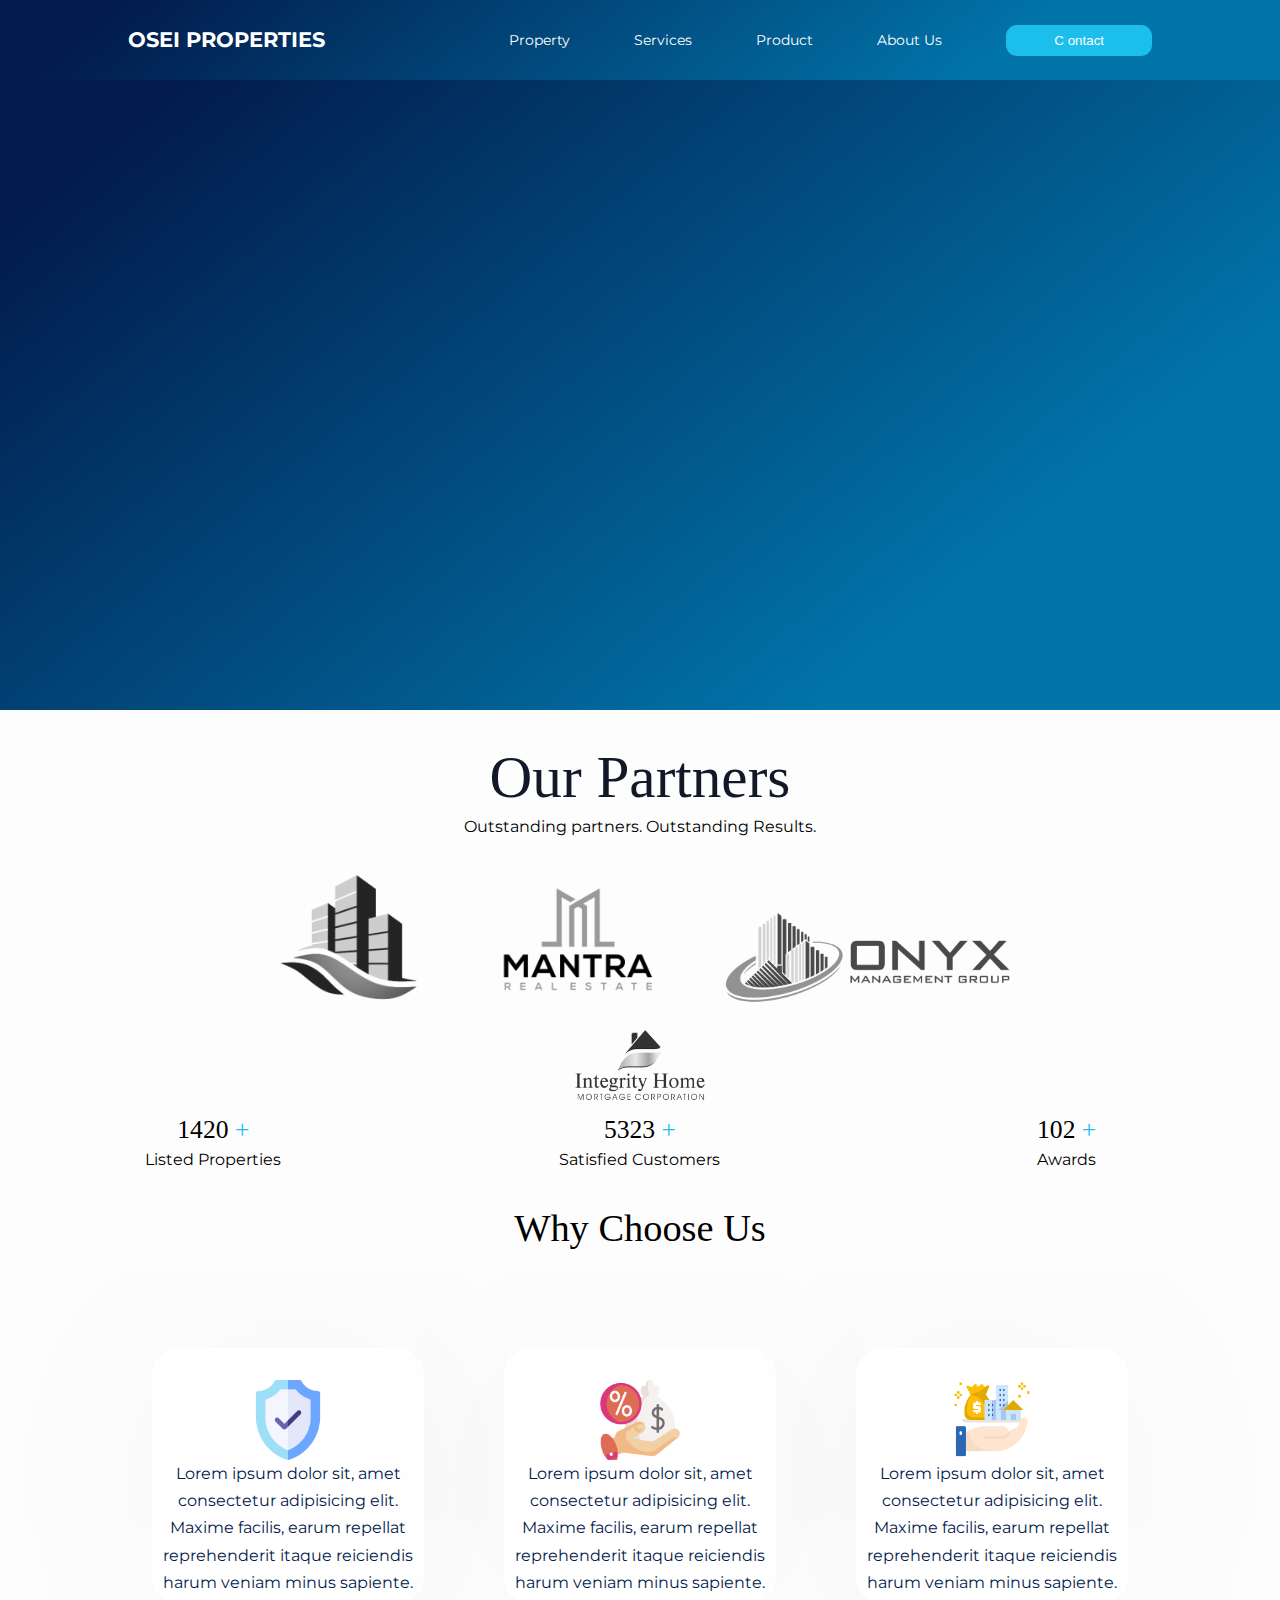
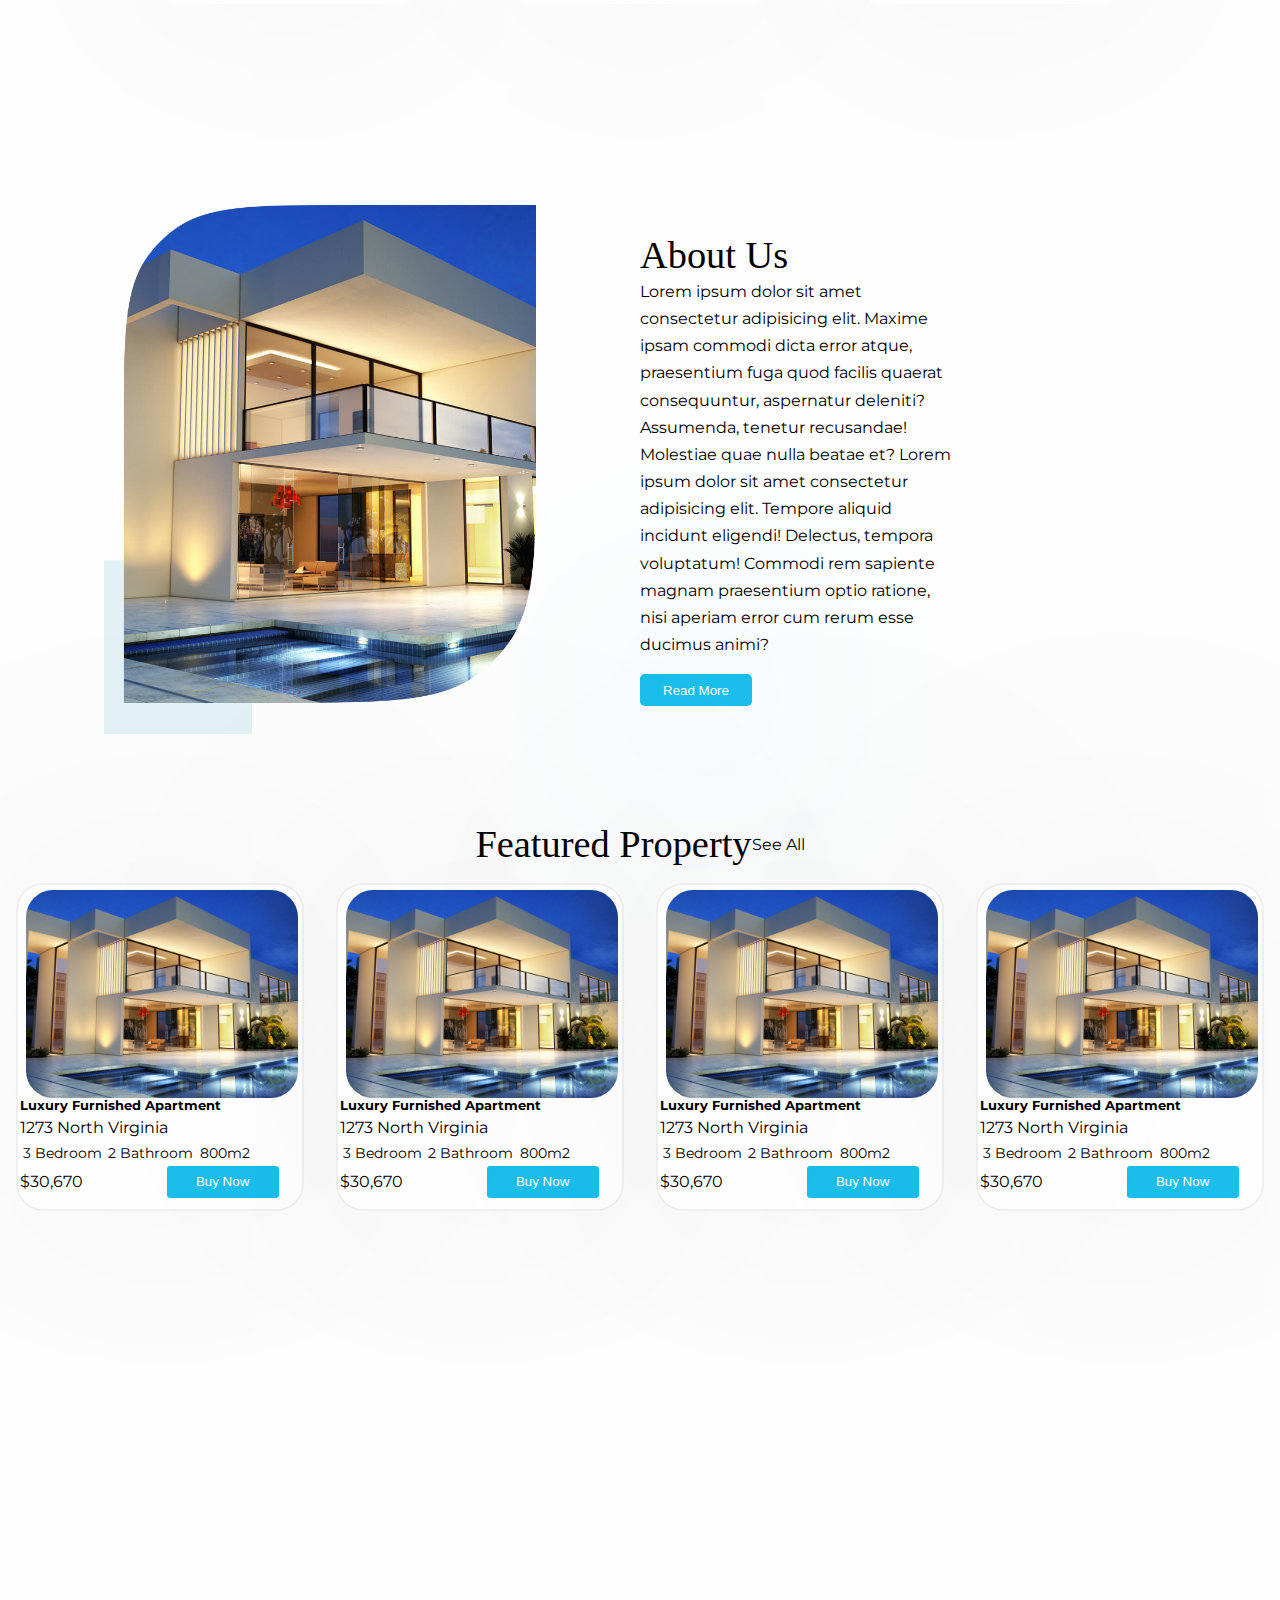
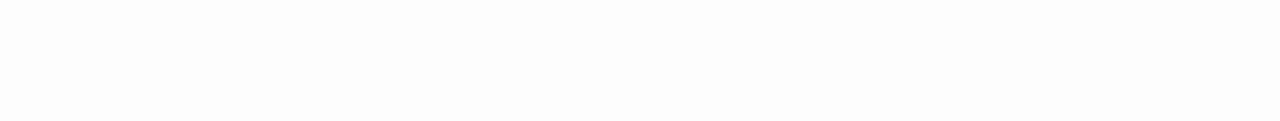
<file: index.html>
<!DOCTYPE html>
<html lang="en">

<head>
    <meta charset="UTF-8">
    <meta http-equiv="X-UA-Compatible" content="IE=edge">
    <meta name="viewport" content="width=device-width, initial-scale=1.0">
    <title> Website</title>
    <!--STYLE SHEET-->
    <link rel="stylesheet" href="./css/style.css">
  

    <!--ICONSCOUT CDN-->
    <link rel="stylesheet" href="https://unicons.iconscout.com/release/v4.0.0/css/line.css">
    <link href="https://unpkg.com/aos@2.3.1/dist/aos.css" rel="stylesheet">
    <!--GOOGLE FONTS(MONSERTAT)-->
    <link rel="preconnect" href="https://fonts.googleapis.com">
    <link rel="preconnect" href="https://fonts.gstatic.com" crossorigin>
    <link href="https://fonts.googleapis.com/css2?family=Montserrat:wght@300;400;500;600;700&display=swap"
        rel="stylesheet">
</head>

<body>
    <nav>
        <div class="container nav__container">
            <a href="index.html">
                <h4>OSEI PROPERTIES</h4>
            </a>
            <ul class="nav__menu">
                <li><a href="index.html">Property</a></li>
                <li><a href="about.html">Services</a></li>
                <li><a href="courses.html">Product</a></li>
                <li><a href="contact.html">About Us</a></li>
                <button class="nav__contact">C ontact</button>
            </ul>
            <button id="open-menu-btn"><i class="uil uil-bars"></i></button>
            <button id="close-menu-btn"><i class="uil uil-multiply"></i></button>
        </div>
    </nav>
    <!-- END OF NAV BAR-->

    <header>
        <div class="container header__container">
            
            <div class="header__left"  data-aos="fade-right">
                <h1>Find your next
                    perfect place
                    to live.</h1>

                <div class="vector__shape"><img src="./images/Vector 3.png" alt=""></div>
                <p>Find a variety of propertie that suit your
                    budget, forget all difficulties in finding a
                    property for you. </p>
                <div class="searchbox">
                    <div class="input__data">
                        <form action="">
                            <input type="text" name="" placeholder="Search by location...">
                            <input type="submit" name="" value="Search">
                        </form>
                    </div>
                </div>
            </div>

            <div class="header__right" data-aos="fade-left">
                <div class="header__right-image">
                    <img src="./images/kisspng-villa-house-3d-computer-graphics-3d-modeling-renti-csaldi-hz-ltvnytervezs-ptshez-t-5d3bd5d2f15e94.0626483115642024509887.png"
                        alt="">
                </div>
            </div>
        </div>

    </header>
    <!-- END Of HEADER-->


    <!-- START OF PARTNERS-->
    <div class="partners">
        <div class="partners__text">
            <h2>Our Partners</h2>
            <p>Outstanding partners. Outstanding Results.</p>
        </div>
        <div class="container partners__container">
            <img src="./images/1 (2).png" alt="">
            <img src="./images/2.png" alt="">
            <img src="./images/3.png" alt="" style="width: 18rem;">
            <img src="./images/4.png" alt="">

        </div>
    </div>
    <!-- END OF PARTNERS-->

    <!-- START OF ACHIEVEMENTS-->

    <div class="container achievement">
        <div class="achievement__list">
            <h3>1420 <span>+</span></h3>
            <p>Listed Properties</p>
        </div>
        <div class="achievement__list">
            <h3>5323 <span>+</span></h3>
            <p>Satisfied Customers</p>
        </div>
        <div class="achievement__list">
            <h3>102 <span>+</span></h3>
            <p>Awards</p>
        </div>

    </div>
    <!-- END OF ACHIEVEMENTS-->

    <div class="choose">
        <h1>Why Choose Us</h1>
        <div class="container services">

            <div class="services__card">
                <img src="./images/insurance.png" alt="" style="width: 5rem;">
                <p>
                    Lorem ipsum dolor sit, amet consectetur adipisicing elit. Maxime facilis, earum repellat
                    reprehenderit itaque reiciendis harum veniam minus sapiente.
                </p>
            </div>
            <div class="services__card">
                <img src="./images/money-bag.png" alt="" style="width: 5rem;">
                <p>
                    Lorem ipsum dolor sit, amet consectetur adipisicing elit. Maxime facilis, earum repellat
                    reprehenderit itaque reiciendis harum veniam minus sapiente.
                </p>
            </div>
            <div class="services__card">
                <img src="./images/assets.png" alt="" style="width: 5rem;">
                <p>
                    Lorem ipsum dolor sit, amet consectetur adipisicing elit. Maxime facilis, earum repellat
                    reprehenderit itaque reiciendis harum veniam minus sapiente.
                </p>
            </div>
        </div>
    </div>


  <div class="about">
    <div class="container about__container">
        <div class="about__left">
            <img src="./images/Frame 15.png" alt="" style="width: 27rem;">
        </div>
        <div class="about__right">
            <h1>About Us</h1>
            <p>Lorem ipsum dolor sit amet consectetur adipisicing elit. Maxime ipsam commodi dicta error atque, praesentium fuga quod facilis quaerat consequuntur, aspernatur deleniti? Assumenda, tenetur recusandae! Molestiae quae nulla beatae et? Lorem ipsum dolor sit amet consectetur adipisicing elit. Tempore aliquid incidunt eligendi! Delectus, tempora voluptatum! Commodi rem sapiente magnam praesentium optio ratione, nisi aperiam error cum rerum esse ducimus animi?</p>

            <button id="about__button">Read More</button>

        </div>
    </div>
  </div>

  <div class="container featured__properties">
    <div class="top">
        <h1>Featured Property</h1>
        <p>See All</p> 
    </div>
    <div class="properties__card">
        <div class="featured__properties__card">
            <img src="./images/luxury-real-estate.jpg" alt="" style="width: 17rem;">
            <h5>Luxury Furnished Apartment</h5>
            <div class="location"><i class="uil uil-map-marker"></i><p>1273 North Virginia</p></i></div>

            <div class="icons__text">
                
                <i class="uil uil-bed-double"></i><p>3 Bedroom</p>
                <i class="uil uil-bath"></i><p>2 Bathroom</p>
                <i class="uil uil-focus"></i><p>800m2</p>
            </div>
            <span>$30,670</span>
            <button id="properies__button">Buy Now</button>

        </div>
        <div class="featured__properties__card">
            <img src="./images/luxury-real-estate.jpg" alt="" style="width: 17rem;">
            <h5>Luxury Furnished Apartment</h5>
            <div class="location"><i class="uil uil-map-marker"></i><p>1273 North Virginia</p></i></div>

            <div class="icons__text">
                
                <i class="uil uil-bed-double"></i><p>3 Bedroom</p>
                <i class="uil uil-bath"></i><p>2 Bathroom</p>
                <i class="uil uil-focus"></i><p>800m2</p>
            </div>
            <span>$30,670</span>
            <button id="properies__button">Buy Now</button>

        </div>
        <div class="featured__properties__card">
            <img src="./images/luxury-real-estate.jpg" alt="" style="width: 17rem;">
            <h5>Luxury Furnished Apartment</h5>
            <div class="location"><i class="uil uil-map-marker"></i><p>1273 North Virginia</p></i></div>

            <div class="icons__text">
                
                <i class="uil uil-bed-double"></i><p>3 Bedroom</p>
                <i class="uil uil-bath"></i><p>2 Bathroom</p>
                <i class="uil uil-focus"></i><p>800m2</p>
            </div>
            <span>$30,670</span>
            <button id="properies__button">Buy Now</button>

        </div>
        <div class="featured__properties__card">
            <img src="./images/luxury-real-estate.jpg" alt="" style="width: 17rem;">
            <h5>Luxury Furnished Apartment</h5>
            <div class="location"><i class="uil uil-map-marker"></i><p>1273 North Virginia</p></i></div>

            <div class="icons__text">
                
                <i class="uil uil-bed-double"></i><p>3 Bedroom</p>
                <i class="uil uil-bath"></i><p>2 Bathroom</p>
                <i class="uil uil-focus"></i><p>800m2</p>
            </div>
            <span>$30,670</span>
            <button id="properies__button">Buy Now</button>

        </div>
    </div>
  </div>











  <script src="https://unpkg.com/aos@2.3.1/dist/aos.js"></script>

<script src="./script.js"></script>

</body>

</html>
</file>
<file: css/style.css>
* {
    margin: 0;
    padding: 0;
    border: 0;
    outline: 0;
    text-decoration: none;
    list-style: none;
    box-sizing: border-box;
}

:root {
    --color-primary: #6c63ff;
    --color-success: #00bf8e;
    --color-warning: #f7c94b;
    --color-danger: #f75842;
    --color-danger-variant: rgb(247, 88, 66, 0.4);
    --color-white: #fff;
    --color-black: #000;
    --color-bg: #111828;
    --color-bg1: #2e3267;
    --color-bg2: #424890;

    --container-width-lg: 80%;
    --container-width-md: 90%;
    --container-width-sm: 94%;

    --transition: all 400ms ease;

}

body {
    font-family: 'Montserrat', sans-serif;
    line-height: 1.7;
    width: 100%;
    overflow-x: hidden;
    color: var(--color-white);
    background: #FDFDFD;
}

.blurry__background {
    position: absolute;
    width: 359.35px;
    height: 126.73px;
    left: -15px;
    top: 56px;

    background: rgba(28, 190, 236, 0.38);
    filter: blur(256px);
}

.container {
    width: var(--container-width-lg);
    margin: 0 auto;
}

section {
    padding: 6rem 0;
}

section h2 {
    text-align: center;
    margin-bottom: 4rem;

}

h1,
h2,
h3,
h4,
h5 {
    line-height: 1.2;
}

h1 {
    font-size: 2.4rem;
    font-family: 'Clash Display';
    font-style: normal;
    font-weight: 500;
}

h2 {
    font-size: 2rem;
}

h3 {
    font-size: 1.6rem;
}

h4 {
    font-size: 1.3rem;
}

a {
    color: var(--color-white);

}

img {
    width: 100%;
    display: block;
    object-fit: cover;
}

.btn {
    display: inline-block;
    background: var(--color-white);
    color: var(--color-black);
    padding: 1rem 2rem;
    border: 1px solid transparent;
    font-weight: 500;
    transition: var(--transition);
}

.btn:hover {
    background: transparent;
    color: var(--color-white);
    border-color: var(--color-white);
}

.btn-primary {
    background: var(--color-danger);
    color: var(--color-white);
}

/* **************** NAV BAR **************** */
nav {
    background: linear-gradient(140.66deg, #021B4C 8.79%, #0174A9 77.48%);
    width: 100vw;
    height: 5rem;
    position: fixed;
    top: 0;
    z-index: 11;
}

/* change nav bar styles on scroll using javascript*/
.window-scroll {
    background: #6B7380;
    box-shadow: 0 1rem 2rem rgba(0, 0, 0, 0.2);
}

.nav__container {
    height: 100%;
    display: flex;
    justify-content: space-between;
    align-items: center;

}

nav button {
    display: none;
}

.nav__contact {
    display: flex;
    background: #1CBEEC;
    border-radius: 0.7rem;
    padding: 8px 48px;
    color: #fff;
}

.nav__menu {
    display: flex;
    align-items: center;
    gap: 4rem;
}

.nav__menu a {
    font-size: 0.9rem;
    transition: var(--transition);

}

.nav__menu a:hover {
    color: var(--color-bg2);
}

/* **************** HEADER **************** */

header {
    position: relative;
    top: 5rem;
    width: 100%;
    overflow: hidden;
    min-height: 70vh;
    margin-bottom: 5rem;
    display: flex;
    background: linear-gradient(140.66deg, #021B4C 8.79%, #0174A9 77.48%);
}

.header__container {
    display: grid;
    grid-template-columns: 1fr 1fr;
    align-items: center;
    gap: 5rem;
    height: 100%;
    flex-wrap: wrap;
}

.header__left h1 {
    font-family: 'Clash Display';
    font-style: normal;
    font-weight: 500;
    font-size: 3.7rem;

}

.vector__shape {
    width: 6rem;
    height: 0.8rem;
    margin-left: 5rem;
}

.header__left p {
    margin: 1rem 0 0.2rem;
}


.header__right-image {
    width: 45rem;

}

.searchbox {
    width: 27.8rem;
    height: 3.5rem;
    top: auto;
    background: rgba(225, 228, 233, 0.25);
    border-radius: 1rem;
    padding-top: 0.4rem;
    margin-top: 1rem;
}

.input__data {
    background: #FFFFFF;
    backdrop-filter: blur(483px);
    border-radius: 18px;
    width: 27rem;
    height: 2.8rem;
    margin-left: .3rem;
}

input[type="text"] {
    background: none;
    margin-left: 1rem;
    padding-left: 1rem;
    margin-top: 1rem;
    width: 17rem;
}

input[type="submit"] {

    color: white;
    height: 2rem;
    width: 7rem;
    left: 626px;
    background: #1CBEEC;
    backdrop-filter: blur(483px);
    border-radius: .7rem;
    margin-left: 1.3rem;
    margin-top: .5rem;
}



/* **************** PARTNERS **************** */

.partners {
    height: 45vh;
    background: #FDFDFD;
    padding-top: 2rem;


}



.partners h2 {
    font-family: 'Clash Display';
    font-style: normal;
    font-weight: 500;
    font-size: 3.7rem;
    color: #121828;
    text-align: center;

}

.partners p {
    color: red;
    text-align: center;
    color: black;
}

.partners__container {
    text-align: center;
    padding: 1rem;

}

.partners__container img {
    width: 10rem;
    display: inline;
    gap: 10rem;
    margin-inline: 2rem;

}

/* **************** ACHEIVEMENT **************** */
.achievement {
    background: #FDFDFD;
    display: grid;
    grid-template-columns: repeat(3, 1fr);
    height: 10vh;
    width: 100%;
    margin-top: 0rem;

}

.achievement__list p {
    text-align: center;
    color: #000;
}

.achievement__list h3 {
    text-align: center;
    color: #000;
    font-family: 'Clash Display';
    font-style: normal;
    font-weight: 500;

}

.achievement__list h3 span {
    color: #1CBEEC;
}

/* **************** END OF ACHEIVEMENT **************** */


/* **************** START OF SERVICES **************** */
.services {
    width: 100%;
    height: 50vh;
    display: grid;
    grid-template-columns: repeat(3, 1fr);
    gap: 5rem;
    display: flex;
    justify-content: center;
    align-items: center;
    background: #FDFDFD;

}

.choose h1 {
    text-align: center;
    background: #FDFDFD;
    color: #000;

}

.services__card {
    box-sizing: border-box;
    width: 17rem;
    height: 16rem;
    background: #FFFFFF;
    box-shadow: 0px 4px 241px rgba(0, 0, 0, 0.04);
    border-radius: 27px;
    color: #021B4C;
    text-align: center;




}

.services__card img {
    margin: 0 auto;
    margin-top: 1rem;
    padding-top: 1rem;
}

/* **************** END OF SERVICES **************** */


/* **************** ABOUT SECTION **************** */

.about__container {
    display: grid;
    grid-template-columns: 1fr 1fr;
    align-items: center;
    gap: 0;
    height: 80vh;
    padding-top: 1rem;
    background: #FDFDFD;
    width: 100%;

}

.about__left {
    margin: 0 auto;
}

.about__right {
    display: inline;
    justify-content: center;
    align-items: center;
    color: #000;
    width: 50%;
}

#about__button {
    margin-top: 1rem;
    background: #1CBEEC;
    box-shadow: 0px 4px 250px rgba(28, 190, 236, 0.49);
    border-radius: .3rem;
    color: white;
    height: 2rem;
    width: 7rem;

}

/* **************** END OF ABOUT **************** */


/* **************** START OF FEATURED PROPERTY **************** */
.featured__properties {

    height: 100vh;
    width: 100%;
}

.featured__properties__card {

    background: #FFFFFF;
    border: 2px solid rgba(0, 0, 0, 0.06);
    box-shadow: 0px 4px 241px rgba(0, 0, 0, 0.04);
    border-radius: 27px;
    width: 18rem;
    height: 20.5rem;
    color: black;
    padding-left: .1rem;
}

.featured__properties__card img {
    filter: drop-shadow(0px 4px 241px rgba(0, 0, 0, 0.04));
    border-radius: 27px;
    height: 13rem;
    margin-left: .4rem;
    margin-top: .3rem;
}

.icons__text {
    display: flex;
    gap: .2rem;
}

.icons__text p {
    font-size: .9rem;
}

#properies__button {
    background: #1CBEEC;
    color: white;
    width: 7rem;
    height: 2rem;
    border-radius: .2rem;
    margin-left: 5rem;

}

.location {
    display: flex;
}

.properties__card {
    display: grid;
    grid-template-columns: repeat(4, 1fr);
    display: flex;
    justify-content: center;
    align-items: center;
    gap: 2rem;

}

.top {
    display: flex;
    justify-content: center;
    align-items: center;
    margin-bottom: 1rem;
    color: #000;
}


















/* **************** MEDIA QUERIES (TABLET) **************** */
@media screen and (max-width: 1024px) {
    .container {
        width: var(--container-width-md);
    }

    body {
        background: red;
    }

    h1 {
        font-size: 2.2rem;
    }

    h2 {
        font-size: 1.7rem;
    }

    h3 {
        font-size: 1.4rem;
    }

    h4 {
        font-size: 1.2rem;
    }

    .nav__contact {
        display: none;
    }

    /* ===================NAVBAR===========================*/
    nav button {
        display: inline-block;
        background: transparent;
        font-size: 1.8rem;
        color: var(--color-white);
        cursor: pointer;

    }

    nav button#close-menu-btn {
        display: none;
    }

    .nav__menu {
        position: fixed;
        top: 5rem;
        right: 5%;
        height: fit-content;
        width: 18rem;
        flex-direction: column;
        gap: 0;
        display: none;

    }

    .nav__menu li {
        width: 100%;
        height: 5.8rem;

    }

    .nav__menu li a {
        background: #1CBEEC;
        box-shadow: -4rem 6rem 10rem rgba(0, 0, 0, 0.6);
        width: 100%;
        height: 100%;
        display: grid;
        place-items: center;
    }

    .nav__menu li a:hover {
        background: #3A85AE;
        color: white;
    }

    /* ===================HEADER ===========================*/

    header {
        height: 70vh;
        margin-bottom: 2rem;
    }

    .header__container {
        gap: 0;
        padding-bottom: 3rem;
    }

    .partners {
        height: auto;
    }

    .achievement {
        height: auto;
        width: 100%;
    }

    .services {
        width: 100%;
        height: 50vh
    }

    .services__card {
        height: auto;
    }

    .about__container {
        height: auto;
        width: 100%;
    }

    .about__right {
        width: 100%;
    }

    .properties__card {
        display: grid;
        grid-template-columns: repeat(3, 1fr);

    }

    .featured__properties__card {
        height: auto;

    }










}


/* ====================MOBILE MEDIA QUERY======================*/
@media screen and (max-width: 600px) {

    body {

        width: fit-content;

    }

    .container {
        width: var(--container-width-sm);
        margin: 0% auto;
        width: 100%;
    }

    /* ===================NAVBAR==========================*/
    .nav__menu {
        right: 3%;
    }

    /* ===================HEADER==========================*/
    header {
        min-height: 100vh;
        justify-content: center;
        align-items: center;
        width: 100%;
        position: relative;
        padding: 10em 1em 2em 1em;
        margin: 0%;

    }

    .header__container {
        grid-template-columns: 1fr;
        grid-template-rows: repeat(2, 1fr);
        text-align: center;

        align-items: center;
        align-content: center;
        margin: 2em auto;
        justify-content: center;
        width: 100vw;
    }

    .header__right-image {
        width: fit-content;
    }

    .container.header__container {
        margin-left: 0%;
    }

    .header__left {
        padding: 2em;
    }
    /* ===================PARTNERS==========================*/
    .partners{
        
        padding-top: 10rem;
        padding-right: 23rem;
    }

    /* ===================ACHEIVEMENTS==========================*/
    .achievement{
        display: flex;
        padding: 1rem 3rem;
        gap: 4rem;

    }
    /* ===================CHOOSE==========================*/
    .choose h1{
      display: flex;
      padding-top: 2rem;
      padding-left: 10rem;
    }
    .container.services{
        padding-top: 2rem;
        display: grid;
        grid-template-columns: 1fr;
        height: auto;
        text-align: center;
        padding-left: 10rem;
        margin: 0 auto;
        gap: 2rem;
        
    }

    /* ===================ABOUT==========================*/
    .container.about__container{
        display: flex;
        flex-direction: column-reverse;
        word-wrap: normal;
        flex-wrap: wrap;
    }
    .about__right{
        text-align: center;
    }
    














}
</file>
